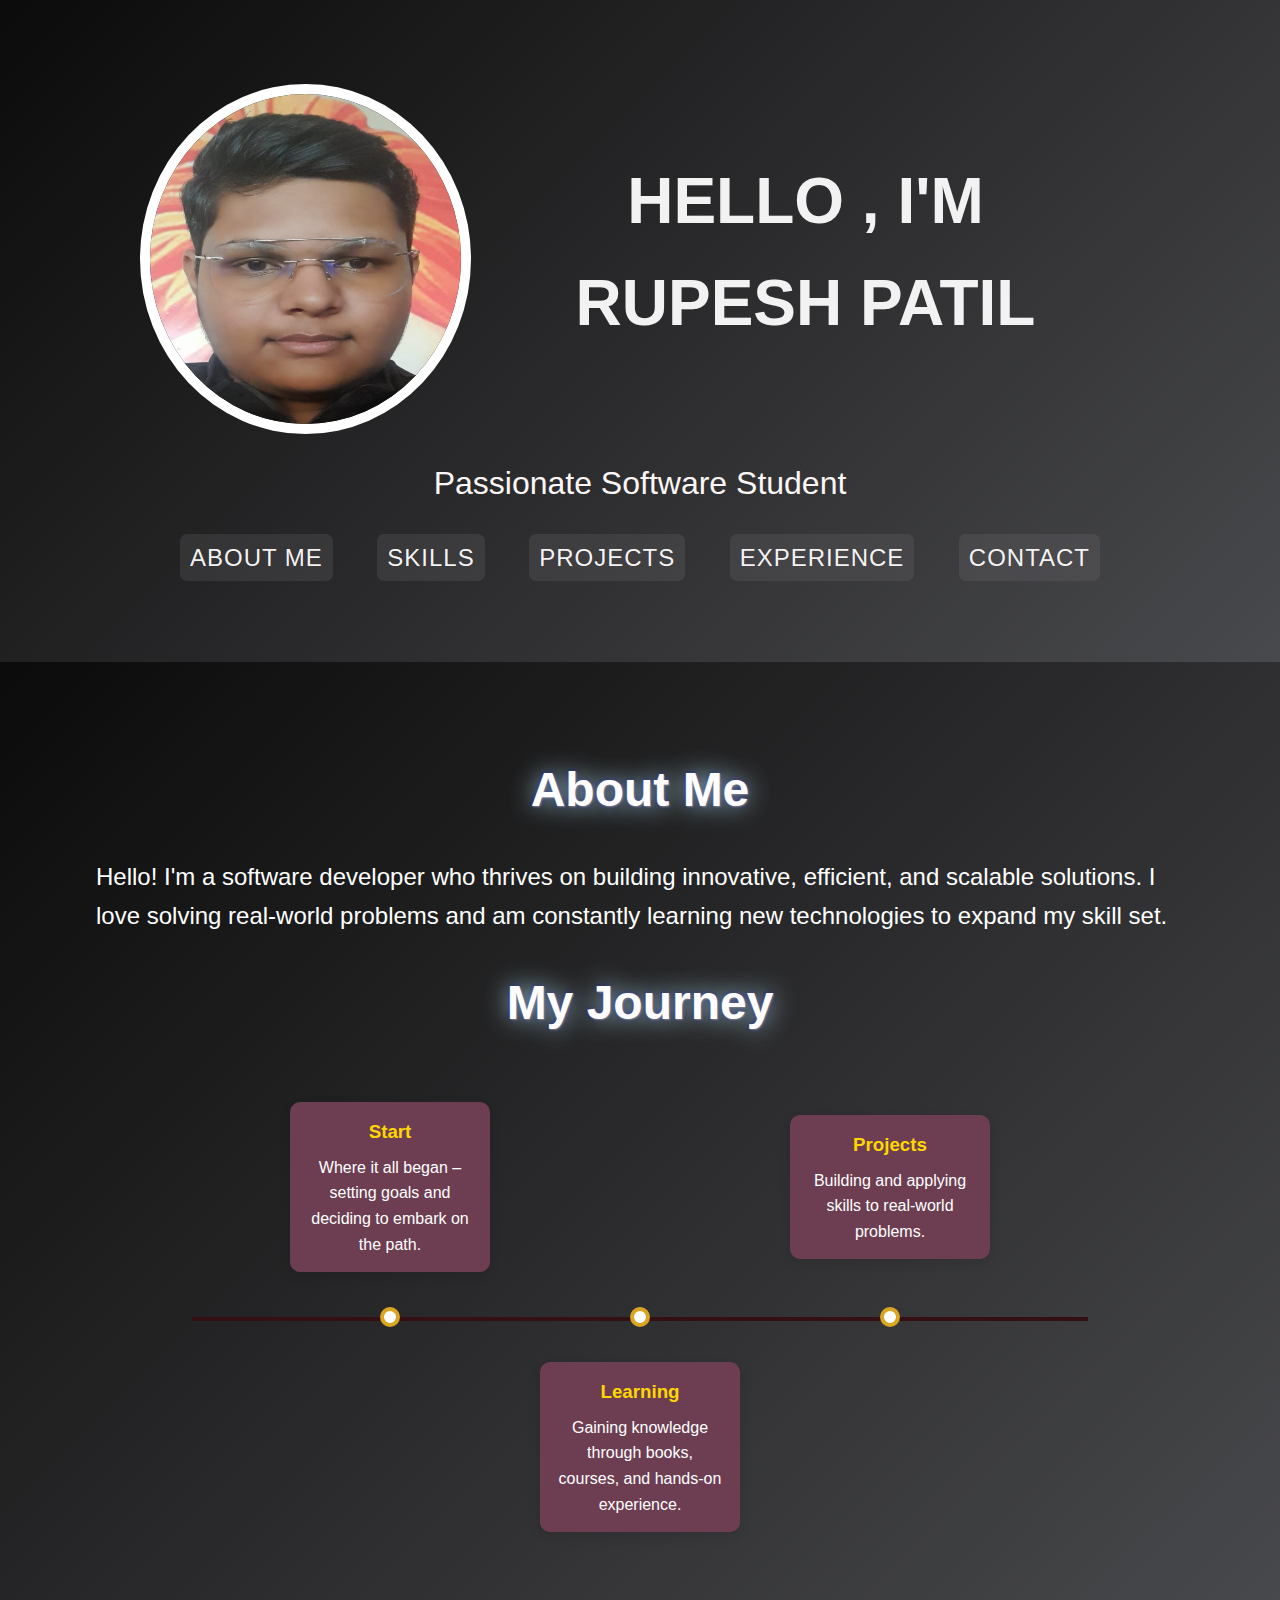
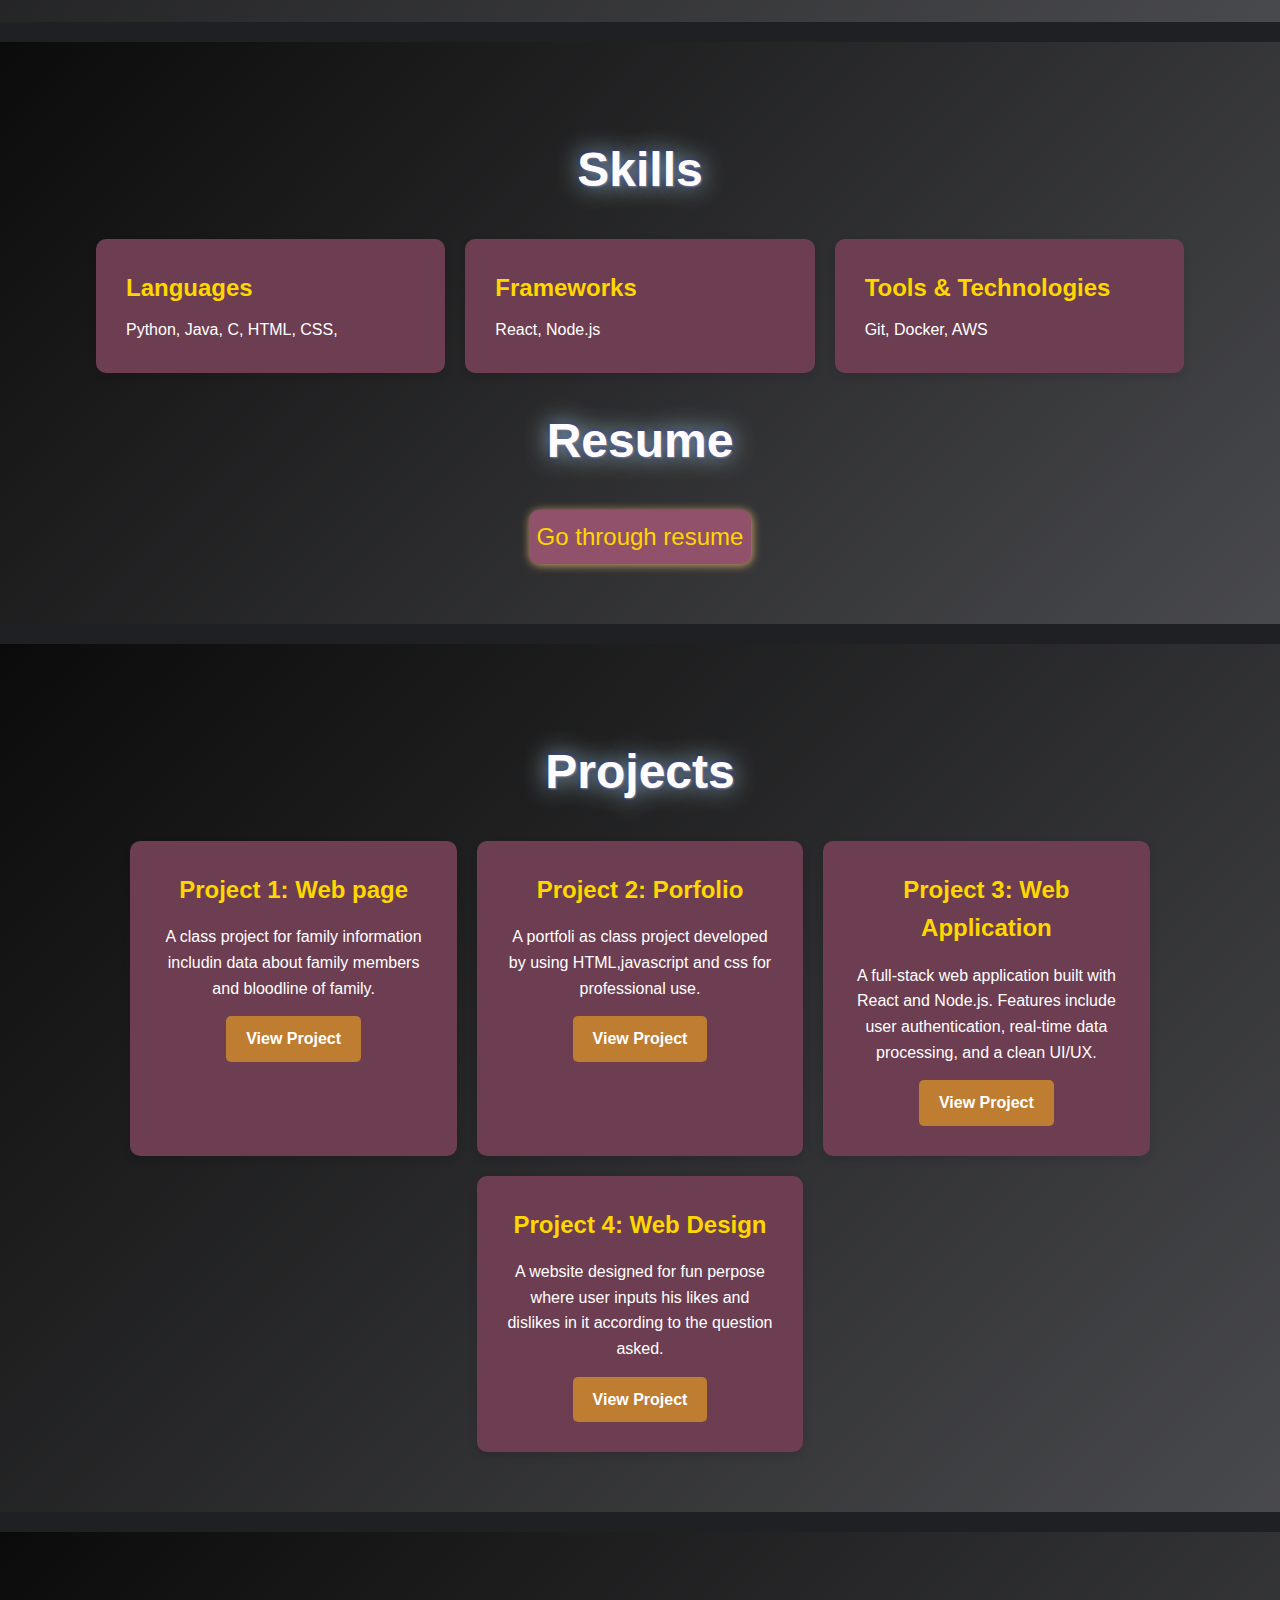
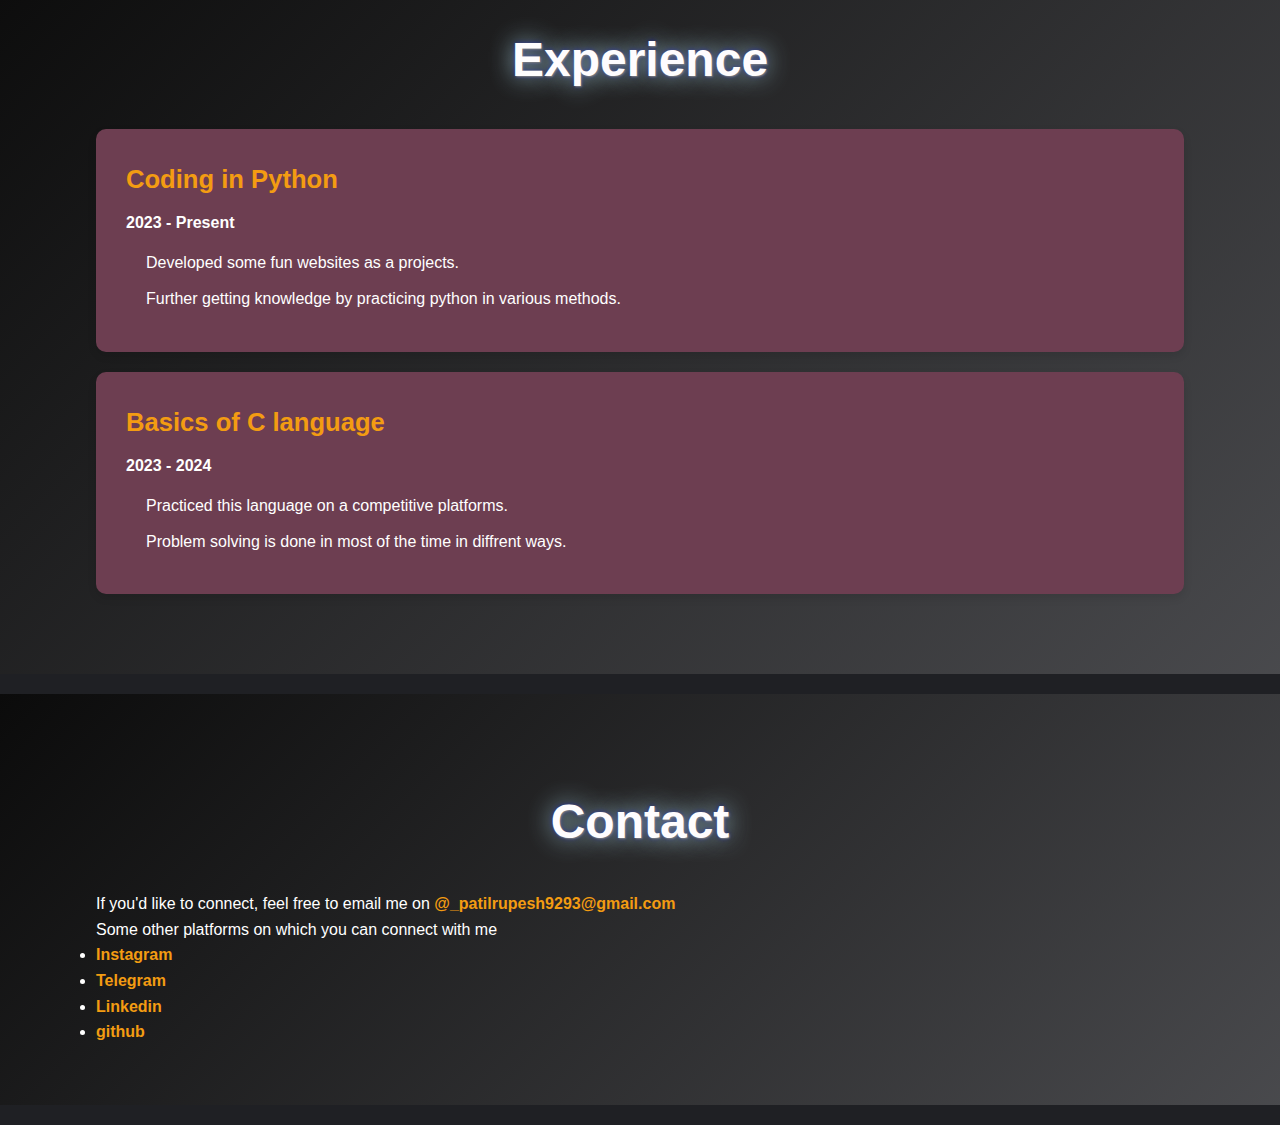
<file: index.html>
<!DOCTYPE html>
<html lang="en">

<head>
    <meta charset="UTF-8">
    <meta name="viewport" content="width=device-width, initial-scale=1.0">
    <title>Your Name - Software Developer</title>
    <link rel="stylesheet" href="styles.css">
</head>
<!-- <script src="jsfile.js"></script> -->
<body>
    
    <header>
        <div class="top-container">   
            <div class="web-my-info">
                <img src="prfile_pic.jpeg">
                <h1 class="web-my-info-name">Hello , I'm Rupesh patil</h1>
            </div>
            <p class="subtitle">Passionate Software Student</p>
            <nav>
                <ul>
                    <li><a href="#about">About Me</a></li>
                    <li><a href="#skills">Skills</a></li>
                    <li><a href="#projects">Projects</a></li>
                    <li><a href="#experience">Experience</a></li>
                    <li><a href="#contact">Contact</a></li>
                </ul>
            </nav>
        </div>
    </header>

    <section id="about" class="section about-section">
        <div class="container">
            <h2>About Me</h2>
            <p1>Hello! I'm a software developer who thrives on building innovative, efficient, and scalable solutions. I
                love solving real-world problems and am constantly learning new technologies to expand my skill set.</p>
        </div>
        <div class="timeline-container">
            <h2>My Journey</h2>
            <div class="timeline">
          
              <div class="timeline-step">
                <div class="dot"></div>
                <div class="content">
                  <h3>Start</h3>
                  <p>Where it all began – setting goals and deciding to embark on the path.</p>
                </div>
              </div>
          
              <div class="timeline-step">
                <div class="dot"></div>
                <div class="content">
                  <h3>Learning</h3>
                  <p>Gaining knowledge through books, courses, and hands-on experience.</p>
                </div>
              </div>
          
              <div class="timeline-step">
                <div class="dot"></div>
                <div class="content">
                  <h3>Projects</h3>
                  <p>Building and applying skills to real-world problems.</p>
                </div>
              </div>
          
            </div>
    </section>

    <section id="skills" class="section">
        <div class="container">
            <h2>Skills</h2>
            <div class="skills-list">
                <div class="skill">
                    <h3>Languages</h3>
                    <p> Python, Java, C, HTML, CSS, </p>
                </div>
                <div class="skill">
                    <h3>Frameworks</h3>
                    <p>React, Node.js</p>
                </div>
                <div class="skill">
                    <h3>Tools & Technologies</h3>
                    <p>Git, Docker, AWS</p>
                </div>
            </div>
            <div class="font">
                <h2>Resume</h2>
                <a href="my_resume.pdf">Go through resume</a>
            </div>
            
        </div>
    </section>

    <section id="project" class="section projects-section">
        <div class="container">
            <h2>Projects</h2>
            <div class="projects">
                <div class="project1">
                    <h3>Project 1: Web page</h3>
                    <p>A class project for family information includin data about family members and bloodline of family.</p>
                    <a href="https://rupesh755858.github.io/rupesh-2/">View Project</a>
                </div>

           
                <div class="project1">
                    <h3>Project 2: Porfolio </h3>
                    <p>A portfoli as class project developed by using HTML,javascript and css for professional use.</p>
                    <a href="https://rupesh755858.github.io/rupesh/">View Project</a>
                </div>

           
                <div class="project1">
                    <h3>Project 3: Web Application</h3>
                    <p>A full-stack web application built with React and Node.js. Features include user authentication,
                        real-time data processing, and a clean UI/UX.</p>
                    <a href="#">View Project</a>
                </div>
                <div class="project1">
                    <h3>Project 4: Web Design</h3>
                    <p>A website designed for fun perpose where user inputs his likes and dislikes in it according to the question asked.</p>
                    <a href="https://kunal285.github.io/Valentineday/">View Project</a>
                </div>

            </div>
            
        </div>
    </section>

    <section id="experience" class="section experience-section">
        <div class="container">
            <h2>Experience</h2>
            <div class="experience">
                <div class="job">
                    <h3>Coding in Python</h3>
                    <p><strong>2023 - Present</strong></p>
                    <ul>
                        <li>Developed some fun websites as a projects.</li>
                        <li>Further getting knowledge by practicing python in various methods.</li>
                    </ul>
                </div>
                <div class="job">
                    <h3>Basics of C language</h3>
                    <p><strong>2023 - 2024</strong></p>
                    <ul>
                        <li>Practiced this language on a competitive platforms.</li>
                        <li>Problem solving is done in most of the time in diffrent ways. </li>
                    </ul>
                </div>
                
            </div>
        </div>
    </section>

    <section id="contact" class="section contact-section">
        <div class="container">
            <h2>Contact</h2>
            <p>If you'd like to connect, feel free to email me on <a href="patilrupesh9293@gmail.com">@_patilrupesh9293@gmail.com</a></p>
            <p>Some other platforms on which you can connect with me </p>
            <li><a href="instagram1.com">Instagram</a></li>
            <li><a href="instagram1.com">Telegram</a></li>
            <li><a href="instagram1.com">Linkedin</a></li>
            <li><a href="instagram1.com">github</a></li>
</file>
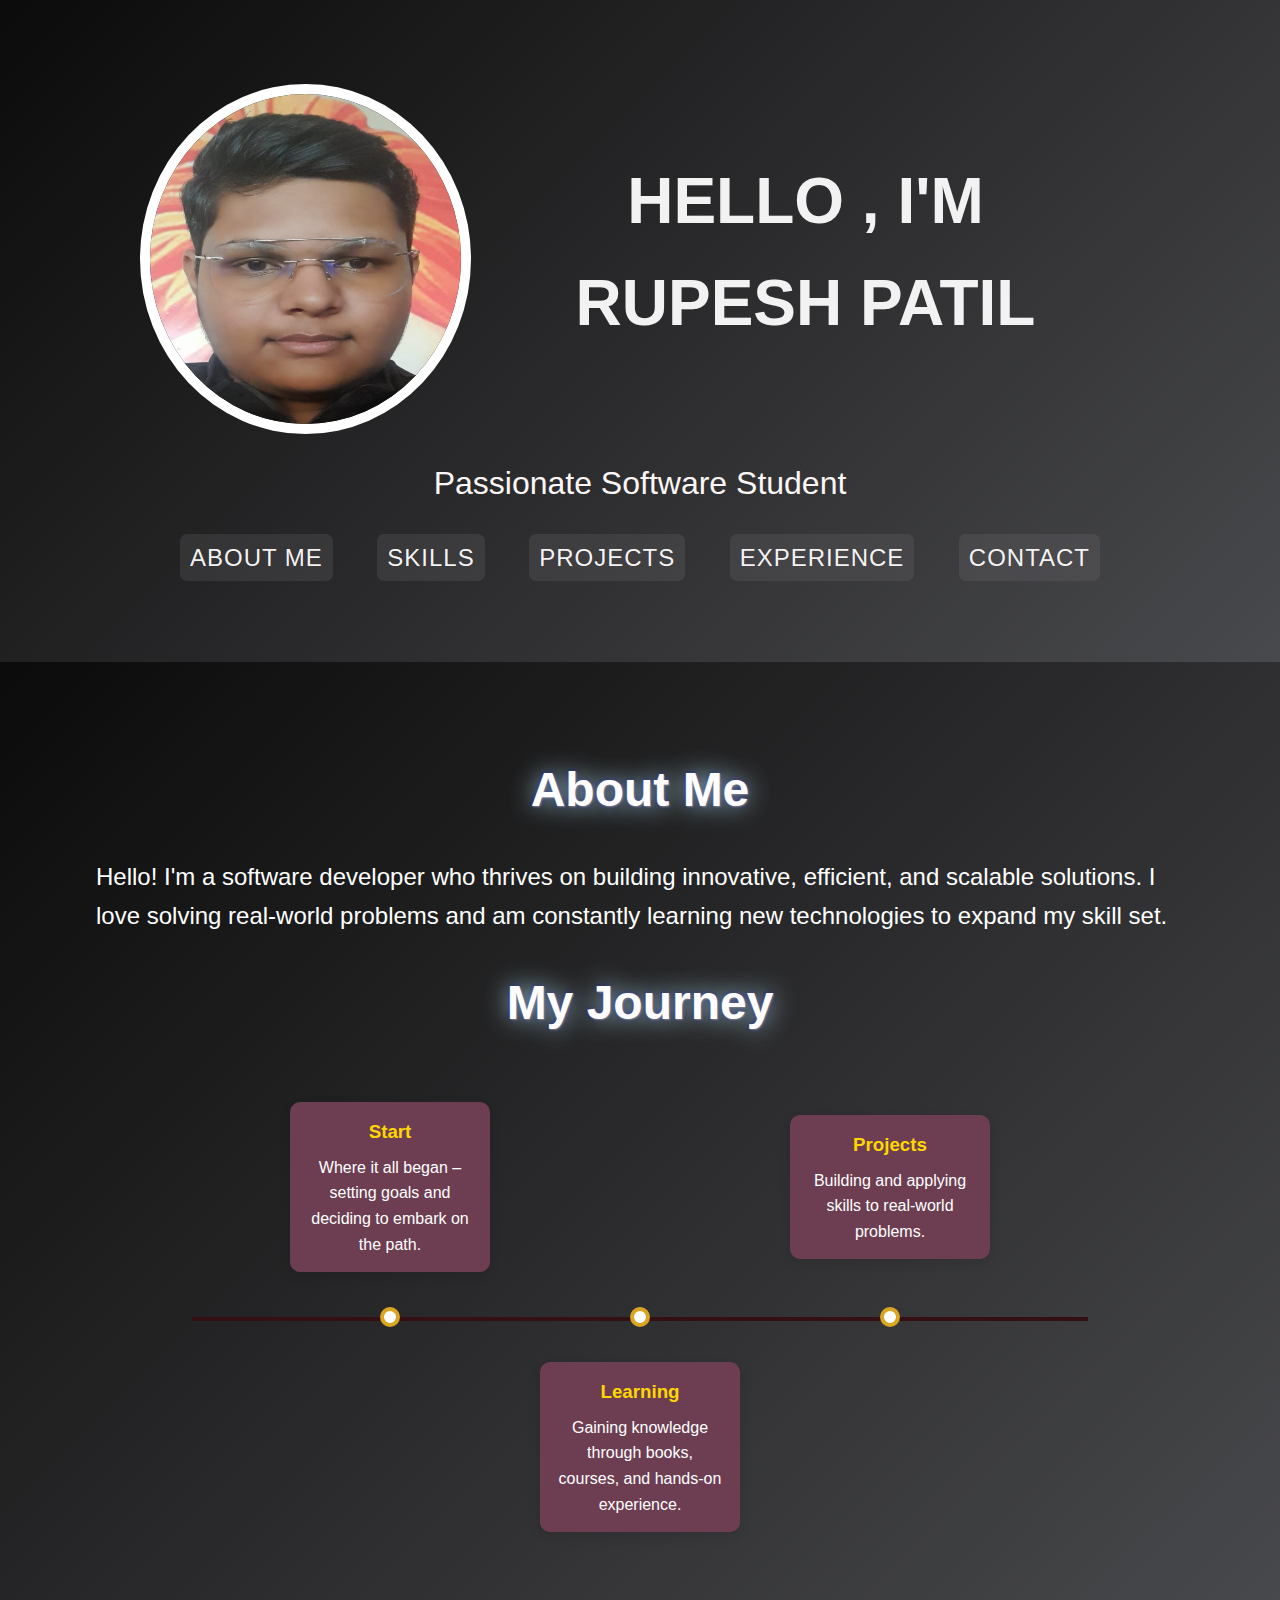
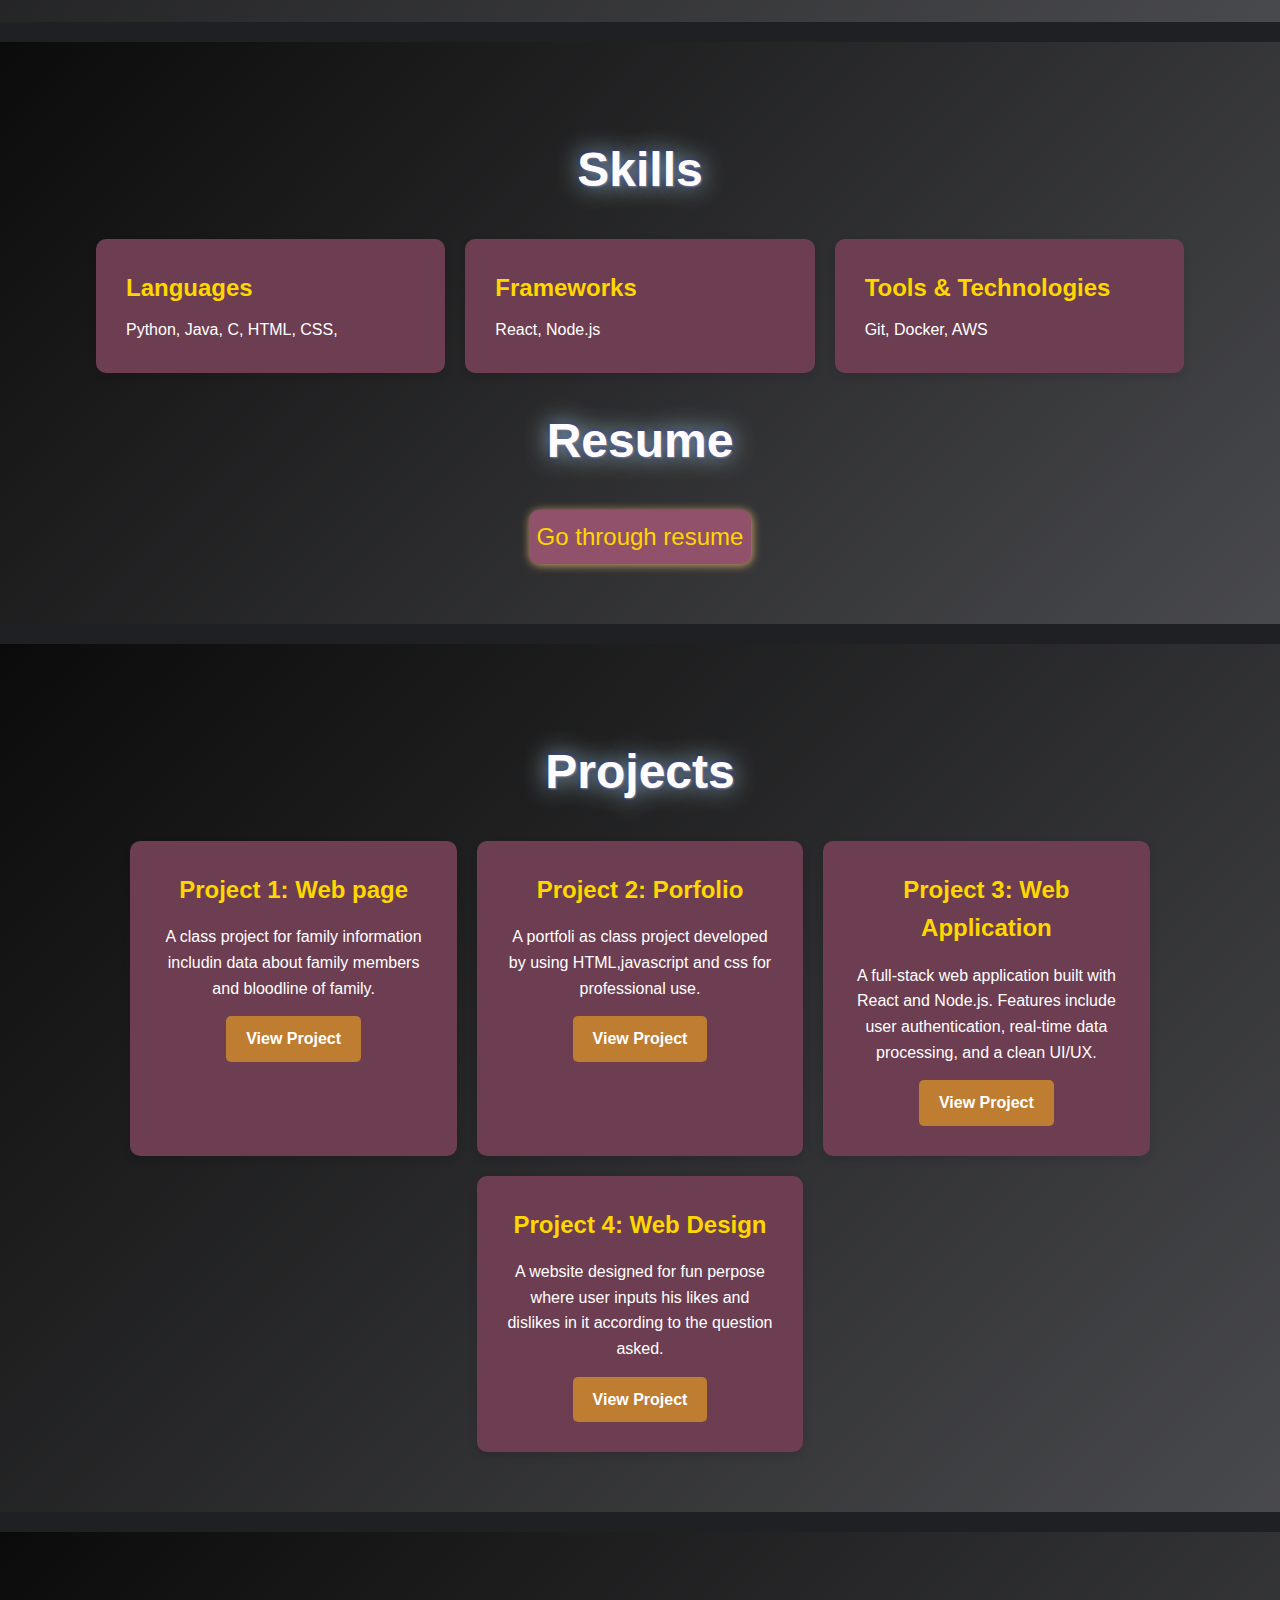
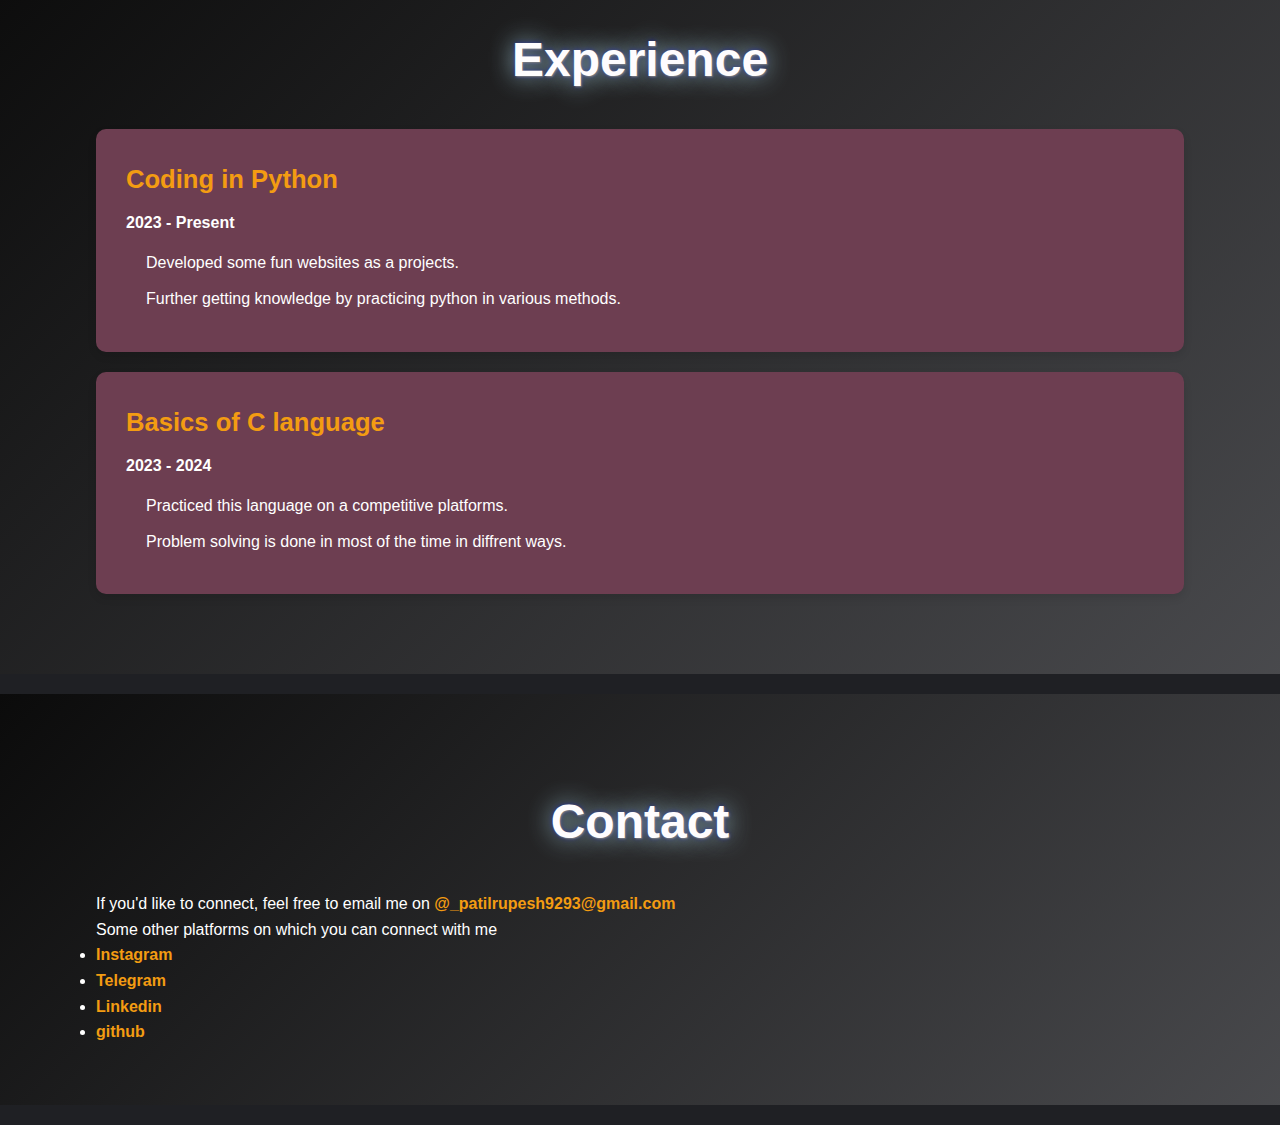
<file: pf1.html>
<!DOCTYPE html>
<html lang="en">

<head>
    <meta charset="UTF-8">
    <meta name="viewport" content="width=device-width, initial-scale=1.0">
    <title>Your Name - Software Developer</title>
    <link rel="stylesheet" href="styles.css">
</head>
<!-- <script src="jsfile.js"></script> -->
<body>
    
    <header>
        <div class="top-container">   
            <div class="web-my-info">
                <img src="prfile_pic.jpeg">
                <h1 class="web-my-info-name">Hello , I'm Rupesh patil</h1>
            </div>
            <p class="subtitle">Passionate Software Student</p>
            <nav>
                <ul>
                    <li><a href="#about">About Me</a></li>
                    <li><a href="#skills">Skills</a></li>
                    <li><a href="#projects">Projects</a></li>
                    <li><a href="#experience">Experience</a></li>
                    <li><a href="#contact">Contact</a></li>
                </ul>
            </nav>
        </div>
    </header>

    <section id="about" class="section about-section">
        <div class="container">
            <h2>About Me</h2>
            <p1>Hello! I'm a software developer who thrives on building innovative, efficient, and scalable solutions. I
                love solving real-world problems and am constantly learning new technologies to expand my skill set.</p>
        </div>
        <div class="timeline-container">
            <h2>My Journey</h2>
            <div class="timeline">
          
              <div class="timeline-step">
                <div class="dot"></div>
                <div class="content">
                  <h3>Start</h3>
                  <p>Where it all began – setting goals and deciding to embark on the path.</p>
                </div>
              </div>
          
              <div class="timeline-step">
                <div class="dot"></div>
                <div class="content">
                  <h3>Learning</h3>
                  <p>Gaining knowledge through books, courses, and hands-on experience.</p>
                </div>
              </div>
          
              <div class="timeline-step">
                <div class="dot"></div>
                <div class="content">
                  <h3>Projects</h3>
                  <p>Building and applying skills to real-world problems.</p>
                </div>
              </div>
          
            </div>
    </section>

    <section id="skills" class="section">
        <div class="container">
            <h2>Skills</h2>
            <div class="skills-list">
                <div class="skill">
                    <h3>Languages</h3>
                    <p> Python, Java, C, HTML, CSS, </p>
                </div>
                <div class="skill">
                    <h3>Frameworks</h3>
                    <p>React, Node.js</p>
                </div>
                <div class="skill">
                    <h3>Tools & Technologies</h3>
                    <p>Git, Docker, AWS</p>
                </div>
            </div>
            <div class="font">
                <h2>Resume</h2>
                <a href="my_resume.pdf">Go through resume</a>
            </div>
            
        </div>
    </section>

    <section id="project" class="section projects-section">
        <div class="container">
            <h2>Projects</h2>
            <div class="projects">
                <div class="project1">
                    <h3>Project 1: Web page</h3>
                    <p>A class project for family information includin data about family members and bloodline of family.</p>
                    <a href="#">View Project</a>
                </div>

           
                <div class="project1">
                    <h3>Project 2: Porfolio </h3>
                    <p>A portfoli as class project developed by using HTML,javascript and css for professional use.</p>
                    <a href="#">View Project</a>
                </div>

           
                <div class="project1">
                    <h3>Project 3: Web Application</h3>
                    <p>A full-stack web application built with React and Node.js. Features include user authentication,
                        real-time data processing, and a clean UI/UX.</p>
                    <a href="#">View Project</a>
                </div>
                <div class="project1">
                    <h3>Project 4: Web Design</h3>
                    <p>A website designed for fun perpose where user inputs his likes and dislikes in it according to the question asked.</p>
                    <a href="#">View Project</a>
                </div>

            </div>
            
        </div>
    </section>

    <section id="experience" class="section experience-section">
        <div class="container">
            <h2>Experience</h2>
            <div class="experience">
                <div class="job">
                    <h3>Coding in Python</h3>
                    <p><strong>2023 - Present</strong></p>
                    <ul>
                        <li>Developed some fun websites as a projects.</li>
                        <li>Further getting knowledge by practicing python in various methods.</li>
                    </ul>
                </div>
                <div class="job">
                    <h3>Basics of C language</h3>
                    <p><strong>2023 - 2024</strong></p>
                    <ul>
                        <li>Practiced this language on a competitive platforms.</li>
                        <li>Problem solving is done in most of the time in diffrent ways. </li>
                    </ul>
                </div>
                
            </div>
        </div>
    </section>

    <section id="contact" class="section contact-section">
        <div class="container">
            <h2>Contact</h2>
            <p>If you'd like to connect, feel free to email me on <a href="patilrupesh9293@gmail.com">@_patilrupesh9293@gmail.com</a></p>
            <p>Some other platforms on which you can connect with me </p>
            <li><a href="instagram1.com">Instagram</a></li>
            <li><a href="instagram1.com">Telegram</a></li>
            <li><a href="instagram1.com">Linkedin</a></li>
            <li><a href="instagram1.com">github</a></li>
</file>
<file: styles.css>
/* Reset some default styling */
* {
    margin: 0;
    padding: 0;
    box-sizing: border-box;
}

/* Body and global styles */
body {
    font-family: 'Arial', sans-serif;
    line-height: 1.6;
   background-color: #1f2024;
    color: #fff;
    margin: 0;
    padding: 0;
}




a {
    text-decoration: none;
    color: inherit;
}

/* Container for consistent layout */
.container {
    width: 85%;
    max-width: 1200px;
    margin: 0 auto;

}
.top-container{
    width: 85%;
    max-width: 1000px;
    margin: 1.5rem auto;
    
}
.web-my-info{
    display: flex;
    justify-content: center;
    align-items: center;
    
}
.web-my-info>.web-my-info-name{
    padding: 2.5rem;
    font-size: 4rem;
    text-transform: uppercase ;
    
}
.web-my-info-name{
    width: 50rem;
  height: 18rem;
  position: relative;
  /* background-color: red; */
  animation-name: example;
  animation-duration: 4s;
  animation-delay: -2s;
}

  @keyframes slideDown {
    from {
      transform: translateX(20rem);
    }
    to {
      transform: translateX(15px);
    }
  }
  
  .web-my-info-name {
    animation: slideDown 2s forwards; /* Plays on load */
}

.web-my-info>img{
    border: 1px solid #fff;
    border-radius: 50%;
    border-width: 10px;
    box-shadow: 0px,0px,1px,0.01,rgb(69, 66, 66);
    height: 350px;
    width: 400px;
}

/* Header styles */
header {
     background:  linear-gradient(135deg, #0b0b0b,rgba(253, 252, 252, 0.187));
    color: white;
    padding: 60px 0;
    text-align: center;
    /* border-bottom: 2px solid #f39c12; */
    
}

header h1 {
    font-size: 3rem;
    margin-bottom: 10px;
    color: #f2f2f2;
}

header .subtitle {
    font-size: 2rem;
    margin-bottom: 30px;
    color: #fcf7f6;
    margin-top: 1.5rem;
    
}


header nav ul {
    list-style: none;
}

header nav ul li {
    display: inline-block;
    margin: 0 20px;
}


header nav ul li a {
    color: rgba(250, 248, 249, 0.973);
    font-size: 1.5rem;
    text-transform: uppercase;
    letter-spacing: 1px;
    transition: color 0.3s ease;
    padding: 10px;
    border-style: hidden;
    border-radius: 7px;
    background-color: #807c7d32;
    
}
/* jv application*/
header nav ul li a.active {
    background-color: rgba(255, 165, 0, 0.2);
    border-bottom: 2px solid orange;
}
@keyframes fadeSlide {
    0% {
        opacity: 0;
        transform: translateY(-50px);
    }
    100% {
        opacity: 1;
        transform: translateY(0);
    }
}

.intro {
    animation: fadeSlide 1.5s ease-in-out forwards;
}


header nav ul li a:hover {
    color:rgb(255, 140, 0);
    position: relative;
    transform: translateZ(-10px);
   box-shadow: 0 0 5px rgb(247, 192, 89);
}


/* Section styles */
.section {
    padding: 60px 0;
    background:  linear-gradient(135deg, #0b0b0b,rgba(253, 252, 252, 0.187));
    margin-bottom: 20px;
    
}

.container {
    width: 85%;
    max-width: 1200px;
    margin-bottom:10px auto;
    
}

.section h2 {
    text-align: center;
    font-size: 3rem;
    margin-bottom: 30px;
    margin-top: 30px ;
    color:rgb(254, 252, 254);
    /* color: white; */
    text-shadow:1px 1px 2px gray, 0 0 25px lightblue, 0 0 5px navy
    ;;
}

.section p1 {
    font-size: 1.5rem;
    text-align: center;
    margin-bottom: 30px;
    line-height: 1.6;
}


  
  .timeline {
    display: flex;
    position: relative;
    justify-content: center;
    align-items: center;
    gap: 50px;
    overflow-x: auto;
    padding: 10rem 4rem;
  }
  
  .timeline::before {
    display: flex;
    align-content: center;
    content: '';
    position: absolute;
    top: 50%;
    
    width: 70%;
    height: 4px;
    background-color: rgb(52, 15, 20);
    z-index: 0;
  }
  
  .timeline-step {
    position: relative;
    flex: 0 0 200px;
    text-align: center;
    transition: transform 0.5s ease;
}
  
  
  .dot {
    width: 20px;
    height: 20px;
    background-color: white;
    border: 4px solid goldenrod;
    border-radius: 50%;
    position: absolute;
    top: 50%;
    left: 50%;
    transform: translate(-50%, -50%);
    z-index: 2;
  }
  
  .content {
    background-color: #6d3e51;
    padding: 15px;
    border-radius: 10px;
    width: 100%;
    max-width: 220px;
    box-shadow: 0 4px 12px rgba(0, 0, 0, 0.1);
    position: relative;
  }

  .timeline-step:hover{
    transform: translateY(-2rem);
  }
  
  /* Alternate positioning */
  .timeline-step:nth-child(odd) .content {
    top: -130px;
    position: relative;
  }
  
  .timeline-step:nth-child(even) .content {
    top: 130px;
    position: relative;
  }
  
  .timeline-step h3 {
    color: gold;
    margin-bottom: 8px;
  }
  


/* Skills Section */
.skills-list {
    display: flex;
    justify-content: center;
    gap: 20px;
    flex-wrap: wrap;
}

.skill {
    flex: 1;
    background-color: #6d3e51;
    padding: 30px;
    border-radius: 10px;
    box-shadow: 0 4px 8px rgba(0, 0, 0, 0.1);
    color: #fff;
    transition: transform 0.3s ease;
}

.skill:hover {
    transform: translateY(-10px);
}

.skill h3 {
    font-size: 1.5rem;
    margin-bottom: 10px;
    color: gold;
}

.font {
    text-align: center;
}

.font a{
    color: gold;
    border-radius: 10px;
    display: inline-flex;
    background-color:   #91516b;
    font-size: 1.5rem;
    padding: 8px;
    box-shadow: 1px 1px 10px #d8ab6b;
    transition: transform 0.5s ease;

}
.font a:hover{
    /* transform: translateY(-10px); */
    background-color:rgb(228, 166, 96);
    color: black;
}

/* Projects Section */
.projects  {
    display: flex;
    gap: 20px;
    flex-wrap: wrap;
    justify-content: center;
}

.project1 {
    background-color:  #6d3e51;
    padding: 30px;
    border-radius: 10px;
    box-shadow: 0 4px 8px rgba(0, 0, 0, 0.1);
    width: 30%;
    text-align: center;
    transition: transform 0.3s ease;
    /* flex: 1;
    background-color: #6d3e51;
    padding: 30px;
    border-radius: 10px;
    box-shadow: 0 4px 8px rgba(0, 0, 0, 0.1);
    color: #fff;
    transition: transform 0.3s ease; */
}

.project1:hover {
    transform: translateY(-10px);
}

.project1 h3 {
    font-size: 1.5rem;
    margin-bottom: 15px;
    color: gold
}

.project1 a {
    display: inline-block;
    background-color: #bf7d31;
    color: #fff;
    padding: 10px 20px;
    border-radius: 5px;
    margin-top: 15px;
    font-weight: bold;
    transition: background-color 0.3s ease;
}

.project1 a:hover {
    background-color: #383837;
}

/* Experience Section */
.job {
    background-color: #6d3e51;
    padding: 30px;
    border-radius: 10px;
    box-shadow: 0 4px 8px rgba(0, 0, 0, 0.1);
    margin-bottom: 20px;
}

.job h3 {
    font-size: 1.6rem;
    margin-bottom: 10px;
    color: #f39c12;
}

.job p {
    font-weight: bold;
    margin-bottom: 15px;
}

.job ul {
    list-style: none;
    padding-left: 20px;
}

.job ul li {
    margin-bottom: 10px;
}

/* Contact Section */
.contact-section a {
    color: #f39c12;
    font-weight: bold;
    transition: color 0.3s ease;
}

.contact-section a:hover {
    color: #e67e22;
}

/* Footer styles */
footer {
    background-color: #1f2024;
    color: #fff;
    text-align: center;
    padding: 20px;
}
</file>
